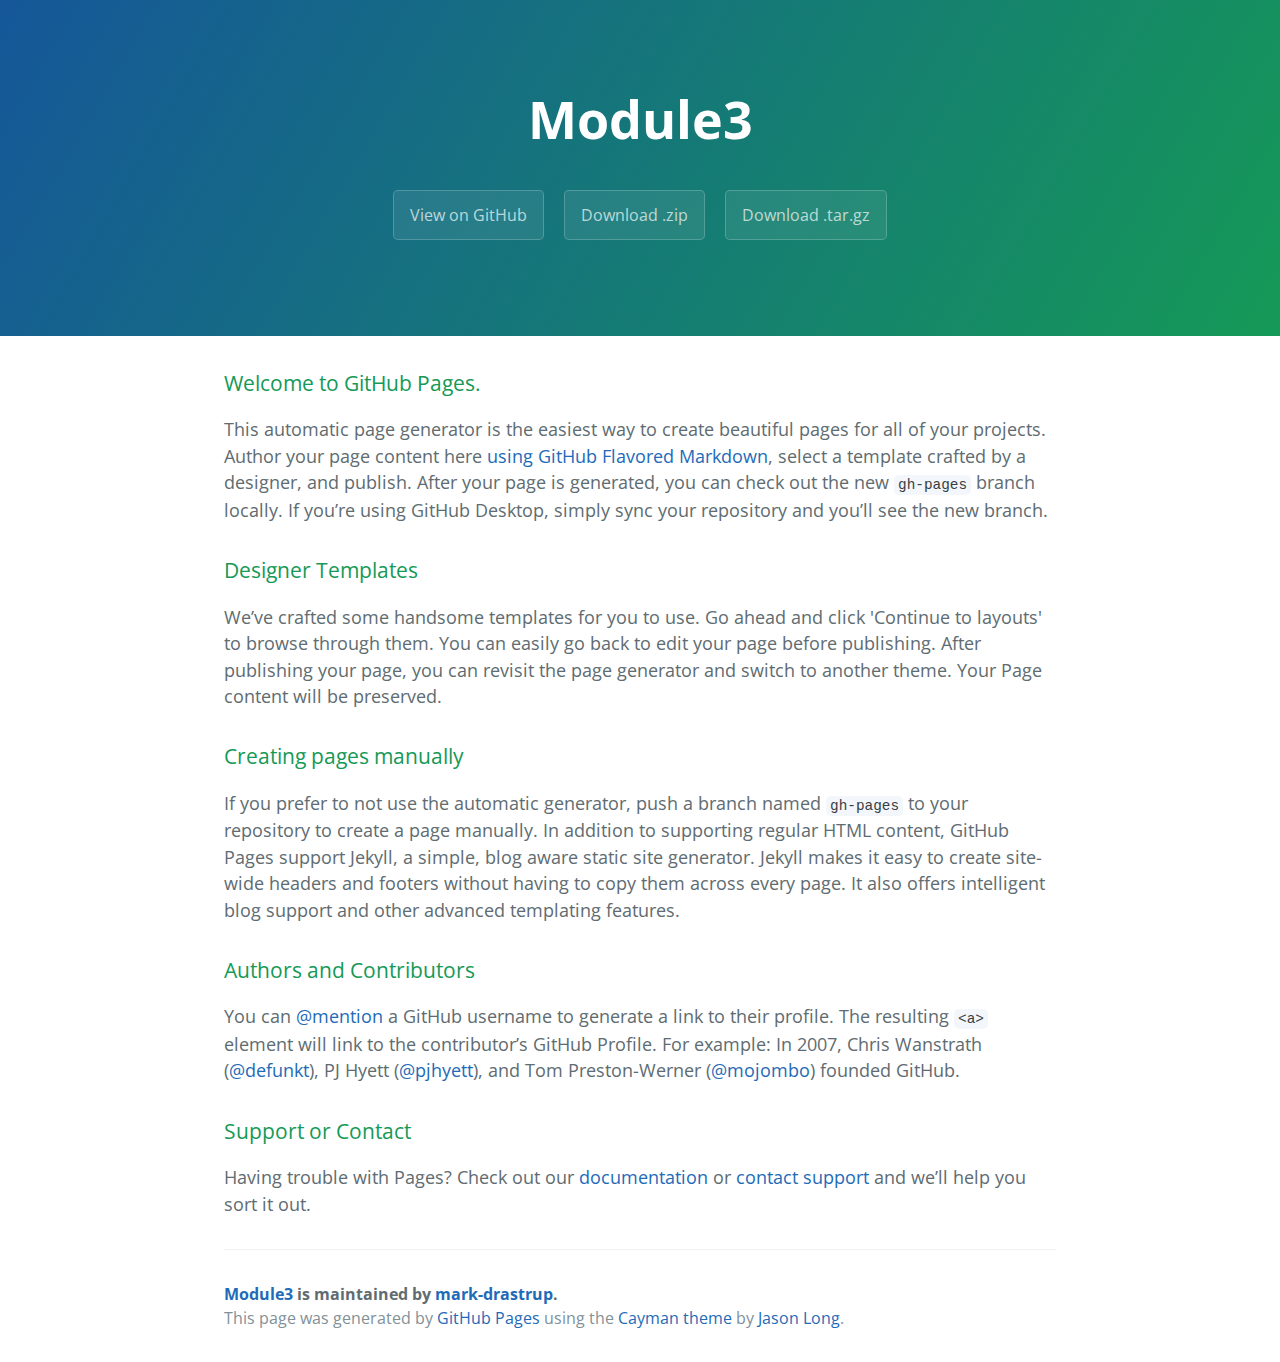
<file: index.html>
<!DOCTYPE html>
<html lang="en-us">
  <head>
    <meta charset="UTF-8">
    <title>Module3 by mark-drastrup</title>
    <meta name="viewport" content="width=device-width, initial-scale=1">
    <link rel="stylesheet" type="text/css" href="stylesheets/normalize.css" media="screen">
    <link href='https://fonts.googleapis.com/css?family=Open+Sans:400,700' rel='stylesheet' type='text/css'>
    <link rel="stylesheet" type="text/css" href="stylesheets/stylesheet.css" media="screen">
    <link rel="stylesheet" type="text/css" href="stylesheets/github-light.css" media="screen">
  </head>
  <body>
    <section class="page-header">
      <h1 class="project-name">Module3</h1>
      <h2 class="project-tagline"></h2>
      <a href="https://github.com/mark-drastrup/Module3" class="btn">View on GitHub</a>
      <a href="https://github.com/mark-drastrup/Module3/zipball/master" class="btn">Download .zip</a>
      <a href="https://github.com/mark-drastrup/Module3/tarball/master" class="btn">Download .tar.gz</a>
    </section>

    <section class="main-content">
      <h3>
<a id="welcome-to-github-pages" class="anchor" href="#welcome-to-github-pages" aria-hidden="true"><span aria-hidden="true" class="octicon octicon-link"></span></a>Welcome to GitHub Pages.</h3>

<p>This automatic page generator is the easiest way to create beautiful pages for all of your projects. Author your page content here <a href="https://guides.github.com/features/mastering-markdown/">using GitHub Flavored Markdown</a>, select a template crafted by a designer, and publish. After your page is generated, you can check out the new <code>gh-pages</code> branch locally. If you’re using GitHub Desktop, simply sync your repository and you’ll see the new branch.</p>

<h3>
<a id="designer-templates" class="anchor" href="#designer-templates" aria-hidden="true"><span aria-hidden="true" class="octicon octicon-link"></span></a>Designer Templates</h3>

<p>We’ve crafted some handsome templates for you to use. Go ahead and click 'Continue to layouts' to browse through them. You can easily go back to edit your page before publishing. After publishing your page, you can revisit the page generator and switch to another theme. Your Page content will be preserved.</p>

<h3>
<a id="creating-pages-manually" class="anchor" href="#creating-pages-manually" aria-hidden="true"><span aria-hidden="true" class="octicon octicon-link"></span></a>Creating pages manually</h3>

<p>If you prefer to not use the automatic generator, push a branch named <code>gh-pages</code> to your repository to create a page manually. In addition to supporting regular HTML content, GitHub Pages support Jekyll, a simple, blog aware static site generator. Jekyll makes it easy to create site-wide headers and footers without having to copy them across every page. It also offers intelligent blog support and other advanced templating features.</p>

<h3>
<a id="authors-and-contributors" class="anchor" href="#authors-and-contributors" aria-hidden="true"><span aria-hidden="true" class="octicon octicon-link"></span></a>Authors and Contributors</h3>

<p>You can <a href="https://help.github.com/articles/basic-writing-and-formatting-syntax/#mentioning-users-and-teams" class="user-mention">@mention</a> a GitHub username to generate a link to their profile. The resulting <code>&lt;a&gt;</code> element will link to the contributor’s GitHub Profile. For example: In 2007, Chris Wanstrath (<a href="https://github.com/defunkt" class="user-mention">@defunkt</a>), PJ Hyett (<a href="https://github.com/pjhyett" class="user-mention">@pjhyett</a>), and Tom Preston-Werner (<a href="https://github.com/mojombo" class="user-mention">@mojombo</a>) founded GitHub.</p>

<h3>
<a id="support-or-contact" class="anchor" href="#support-or-contact" aria-hidden="true"><span aria-hidden="true" class="octicon octicon-link"></span></a>Support or Contact</h3>

<p>Having trouble with Pages? Check out our <a href="https://help.github.com/pages">documentation</a> or <a href="https://github.com/contact">contact support</a> and we’ll help you sort it out.</p>

      <footer class="site-footer">
        <span class="site-footer-owner"><a href="https://github.com/mark-drastrup/Module3">Module3</a> is maintained by <a href="https://github.com/mark-drastrup">mark-drastrup</a>.</span>

        <span class="site-footer-credits">This page was generated by <a href="https://pages.github.com">GitHub Pages</a> using the <a href="https://github.com/jasonlong/cayman-theme">Cayman theme</a> by <a href="https://twitter.com/jasonlong">Jason Long</a>.</span>
      </footer>

    </section>

  
  </body>
</html>
</file>
<file: stylesheets/stylesheet.css>
* {
  box-sizing: border-box; }

body {
  padding: 0;
  margin: 0;
  font-family: "Open Sans", "Helvetica Neue", Helvetica, Arial, sans-serif;
  font-size: 16px;
  line-height: 1.5;
  color: #606c71; }

a {
  color: #1e6bb8;
  text-decoration: none; }
  a:hover {
    text-decoration: underline; }

.btn {
  display: inline-block;
  margin-bottom: 1rem;
  color: rgba(255, 255, 255, 0.7);
  background-color: rgba(255, 255, 255, 0.08);
  border-color: rgba(255, 255, 255, 0.2);
  border-style: solid;
  border-width: 1px;
  border-radius: 0.3rem;
  transition: color 0.2s, background-color 0.2s, border-color 0.2s; }
  .btn + .btn {
    margin-left: 1rem; }

.btn:hover {
  color: rgba(255, 255, 255, 0.8);
  text-decoration: none;
  background-color: rgba(255, 255, 255, 0.2);
  border-color: rgba(255, 255, 255, 0.3); }

@media screen and (min-width: 64em) {
  .btn {
    padding: 0.75rem 1rem; } }

@media screen and (min-width: 42em) and (max-width: 64em) {
  .btn {
    padding: 0.6rem 0.9rem;
    font-size: 0.9rem; } }

@media screen and (max-width: 42em) {
  .btn {
    display: block;
    width: 100%;
    padding: 0.75rem;
    font-size: 0.9rem; }
    .btn + .btn {
      margin-top: 1rem;
      margin-left: 0; } }

.page-header {
  color: #fff;
  text-align: center;
  background-color: #159957;
  background-image: linear-gradient(120deg, #155799, #159957); }

@media screen and (min-width: 64em) {
  .page-header {
    padding: 5rem 6rem; } }

@media screen and (min-width: 42em) and (max-width: 64em) {
  .page-header {
    padding: 3rem 4rem; } }

@media screen and (max-width: 42em) {
  .page-header {
    padding: 2rem 1rem; } }

.project-name {
  margin-top: 0;
  margin-bottom: 0.1rem; }

@media screen and (min-width: 64em) {
  .project-name {
    font-size: 3.25rem; } }

@media screen and (min-width: 42em) and (max-width: 64em) {
  .project-name {
    font-size: 2.25rem; } }

@media screen and (max-width: 42em) {
  .project-name {
    font-size: 1.75rem; } }

.project-tagline {
  margin-bottom: 2rem;
  font-weight: normal;
  opacity: 0.7; }

@media screen and (min-width: 64em) {
  .project-tagline {
    font-size: 1.25rem; } }

@media screen and (min-width: 42em) and (max-width: 64em) {
  .project-tagline {
    font-size: 1.15rem; } }

@media screen and (max-width: 42em) {
  .project-tagline {
    font-size: 1rem; } }

.main-content :first-child {
  margin-top: 0; }
.main-content img {
  max-width: 100%; }
.main-content h1, .main-content h2, .main-content h3, .main-content h4, .main-content h5, .main-content h6 {
  margin-top: 2rem;
  margin-bottom: 1rem;
  font-weight: normal;
  color: #159957; }
.main-content p {
  margin-bottom: 1em; }
.main-content code {
  padding: 2px 4px;
  font-family: Consolas, "Liberation Mono", Menlo, Courier, monospace;
  font-size: 0.9rem;
  color: #383e41;
  background-color: #f3f6fa;
  border-radius: 0.3rem; }
.main-content pre {
  padding: 0.8rem;
  margin-top: 0;
  margin-bottom: 1rem;
  font: 1rem Consolas, "Liberation Mono", Menlo, Courier, monospace;
  color: #567482;
  word-wrap: normal;
  background-color: #f3f6fa;
  border: solid 1px #dce6f0;
  border-radius: 0.3rem; }
  .main-content pre > code {
    padding: 0;
    margin: 0;
    font-size: 0.9rem;
    color: #567482;
    word-break: normal;
    white-space: pre;
    background: transparent;
    border: 0; }
.main-content .highlight {
  margin-bottom: 1rem; }
  .main-content .highlight pre {
    margin-bottom: 0;
    word-break: normal; }
.main-content .highlight pre, .main-content pre {
  padding: 0.8rem;
  overflow: auto;
  font-size: 0.9rem;
  line-height: 1.45;
  border-radius: 0.3rem; }
.main-content pre code, .main-content pre tt {
  display: inline;
  max-width: initial;
  padding: 0;
  margin: 0;
  overflow: initial;
  line-height: inherit;
  word-wrap: normal;
  background-color: transparent;
  border: 0; }
  .main-content pre code:before, .main-content pre code:after, .main-content pre tt:before, .main-content pre tt:after {
    content: normal; }
.main-content ul, .main-content ol {
  margin-top: 0; }
.main-content blockquote {
  padding: 0 1rem;
  margin-left: 0;
  color: #819198;
  border-left: 0.3rem solid #dce6f0; }
  .main-content blockquote > :first-child {
    margin-top: 0; }
  .main-content blockquote > :last-child {
    margin-bottom: 0; }
.main-content table {
  display: block;
  width: 100%;
  overflow: auto;
  word-break: normal;
  word-break: keep-all; }
  .main-content table th {
    font-weight: bold; }
  .main-content table th, .main-content table td {
    padding: 0.5rem 1rem;
    border: 1px solid #e9ebec; }
.main-content dl {
  padding: 0; }
  .main-content dl dt {
    padding: 0;
    margin-top: 1rem;
    font-size: 1rem;
    font-weight: bold; }
  .main-content dl dd {
    padding: 0;
    margin-bottom: 1rem; }
.main-content hr {
  height: 2px;
  padding: 0;
  margin: 1rem 0;
  background-color: #eff0f1;
  border: 0; }

@media screen and (min-width: 64em) {
  .main-content {
    max-width: 64rem;
    padding: 2rem 6rem;
    margin: 0 auto;
    font-size: 1.1rem; } }

@media screen and (min-width: 42em) and (max-width: 64em) {
  .main-content {
    padding: 2rem 4rem;
    font-size: 1.1rem; } }

@media screen and (max-width: 42em) {
  .main-content {
    padding: 2rem 1rem;
    font-size: 1rem; } }

.site-footer {
  padding-top: 2rem;
  margin-top: 2rem;
  border-top: solid 1px #eff0f1; }

.site-footer-owner {
  display: block;
  font-weight: bold; }

.site-footer-credits {
  color: #819198; }

@media screen and (min-width: 64em) {
  .site-footer {
    font-size: 1rem; } }

@media screen and (min-width: 42em) and (max-width: 64em) {
  .site-footer {
    font-size: 1rem; } }

@media screen and (max-width: 42em) {
  .site-footer {
    font-size: 0.9rem; } }
</file>
<file: stylesheets/github-light.css>
/*
The MIT License (MIT)

Copyright (c) 2016 GitHub, Inc.

Permission is hereby granted, free of charge, to any person obtaining a copy
of this software and associated documentation files (the "Software"), to deal
in the Software without restriction, including without limitation the rights
to use, copy, modify, merge, publish, distribute, sublicense, and/or sell
copies of the Software, and to permit persons to whom the Software is
furnished to do so, subject to the following conditions:

The above copyright notice and this permission notice shall be included in all
copies or substantial portions of the Software.

THE SOFTWARE IS PROVIDED "AS IS", WITHOUT WARRANTY OF ANY KIND, EXPRESS OR
IMPLIED, INCLUDING BUT NOT LIMITED TO THE WARRANTIES OF MERCHANTABILITY,
FITNESS FOR A PARTICULAR PURPOSE AND NONINFRINGEMENT. IN NO EVENT SHALL THE
AUTHORS OR COPYRIGHT HOLDERS BE LIABLE FOR ANY CLAIM, DAMAGES OR OTHER
LIABILITY, WHETHER IN AN ACTION OF CONTRACT, TORT OR OTHERWISE, ARISING FROM,
OUT OF OR IN CONNECTION WITH THE SOFTWARE OR THE USE OR OTHER DEALINGS IN THE
SOFTWARE.

*/

.pl-c /* comment */ {
  color: #969896;
}

.pl-c1 /* constant, variable.other.constant, support, meta.property-name, support.constant, support.variable, meta.module-reference, markup.raw, meta.diff.header */,
.pl-s .pl-v /* string variable */ {
  color: #0086b3;
}

.pl-e /* entity */,
.pl-en /* entity.name */ {
  color: #795da3;
}

.pl-smi /* variable.parameter.function, storage.modifier.package, storage.modifier.import, storage.type.java, variable.other */,
.pl-s .pl-s1 /* string source */ {
  color: #333;
}

.pl-ent /* entity.name.tag */ {
  color: #63a35c;
}

.pl-k /* keyword, storage, storage.type */ {
  color: #a71d5d;
}

.pl-s /* string */,
.pl-pds /* punctuation.definition.string, string.regexp.character-class */,
.pl-s .pl-pse .pl-s1 /* string punctuation.section.embedded source */,
.pl-sr /* string.regexp */,
.pl-sr .pl-cce /* string.regexp constant.character.escape */,
.pl-sr .pl-sre /* string.regexp source.ruby.embedded */,
.pl-sr .pl-sra /* string.regexp string.regexp.arbitrary-repitition */ {
  color: #183691;
}

.pl-v /* variable */ {
  color: #ed6a43;
}

.pl-id /* invalid.deprecated */ {
  color: #b52a1d;
}

.pl-ii /* invalid.illegal */ {
  color: #f8f8f8;
  background-color: #b52a1d;
}

.pl-sr .pl-cce /* string.regexp constant.character.escape */ {
  font-weight: bold;
  color: #63a35c;
}

.pl-ml /* markup.list */ {
  color: #693a17;
}

.pl-mh /* markup.heading */,
.pl-mh .pl-en /* markup.heading entity.name */,
.pl-ms /* meta.separator */ {
  font-weight: bold;
  color: #1d3e81;
}

.pl-mq /* markup.quote */ {
  color: #008080;
}

.pl-mi /* markup.italic */ {
  font-style: italic;
  color: #333;
}

.pl-mb /* markup.bold */ {
  font-weight: bold;
  color: #333;
}

.pl-md /* markup.deleted, meta.diff.header.from-file */ {
  color: #bd2c00;
  background-color: #ffecec;
}

.pl-mi1 /* markup.inserted, meta.diff.header.to-file */ {
  color: #55a532;
  background-color: #eaffea;
}

.pl-mdr /* meta.diff.range */ {
  font-weight: bold;
  color: #795da3;
}

.pl-mo /* meta.output */ {
  color: #1d3e81;
}
</file>
